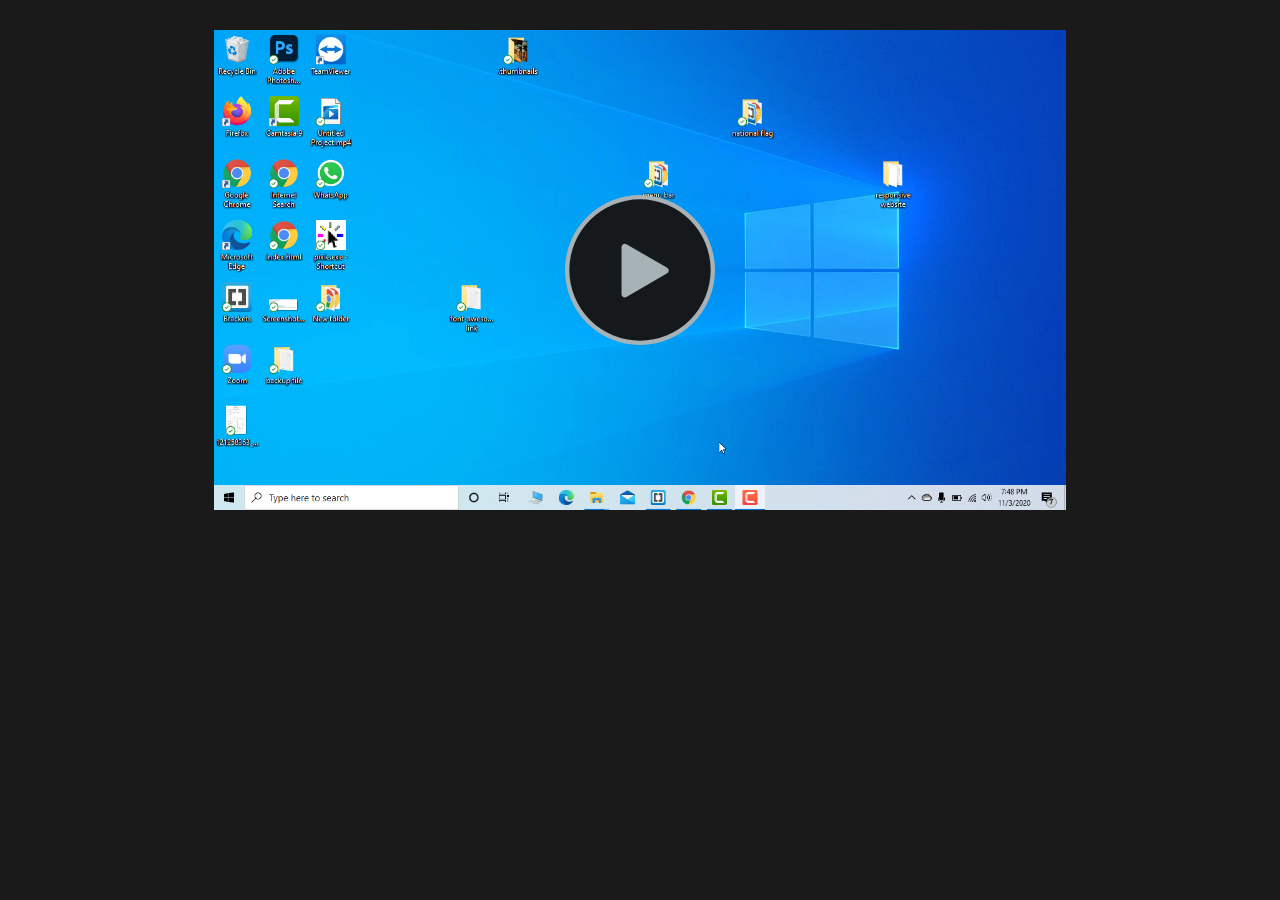
<file: responsive website design/responsive website design.html>
<!DOCTYPE HTML>
<html>
<head>
        <meta name="DC.date" content="2020-11-03 07:47:47 PM" />
        <meta name="DC.language" content="ENU" />

<meta name="google" value="notranslate" /> 
<meta http-equiv="Content-Type" content="text/html; charset=utf-8" />
<meta http-equiv="X-UA-Compatible" content="IE=edge,chrome=1">
<title>Created by Camtasia 9</title>

<style>
html, body {
	margin: 0px;
	padding: 0px;
	font-family:Verdana, Geneva, sans-serif;
	background-color: #1a1a1a;
	text-align: center;
	width: 100%;
    height: 100%; 
}

</style>

<link href="responsive website design_embed.css" rel="stylesheet" type="text/css">
</head>
<body>
<iframe class="tscplayer_inline" id="embeddedSmartPlayerInstance" src="responsive website design_player.html?embedIFrameId=embeddedSmartPlayerInstance" scrolling="no" frameborder="0" webkitAllowFullScreen mozallowfullscreen allowFullScreen></iframe>

</body>
</html>
</file>
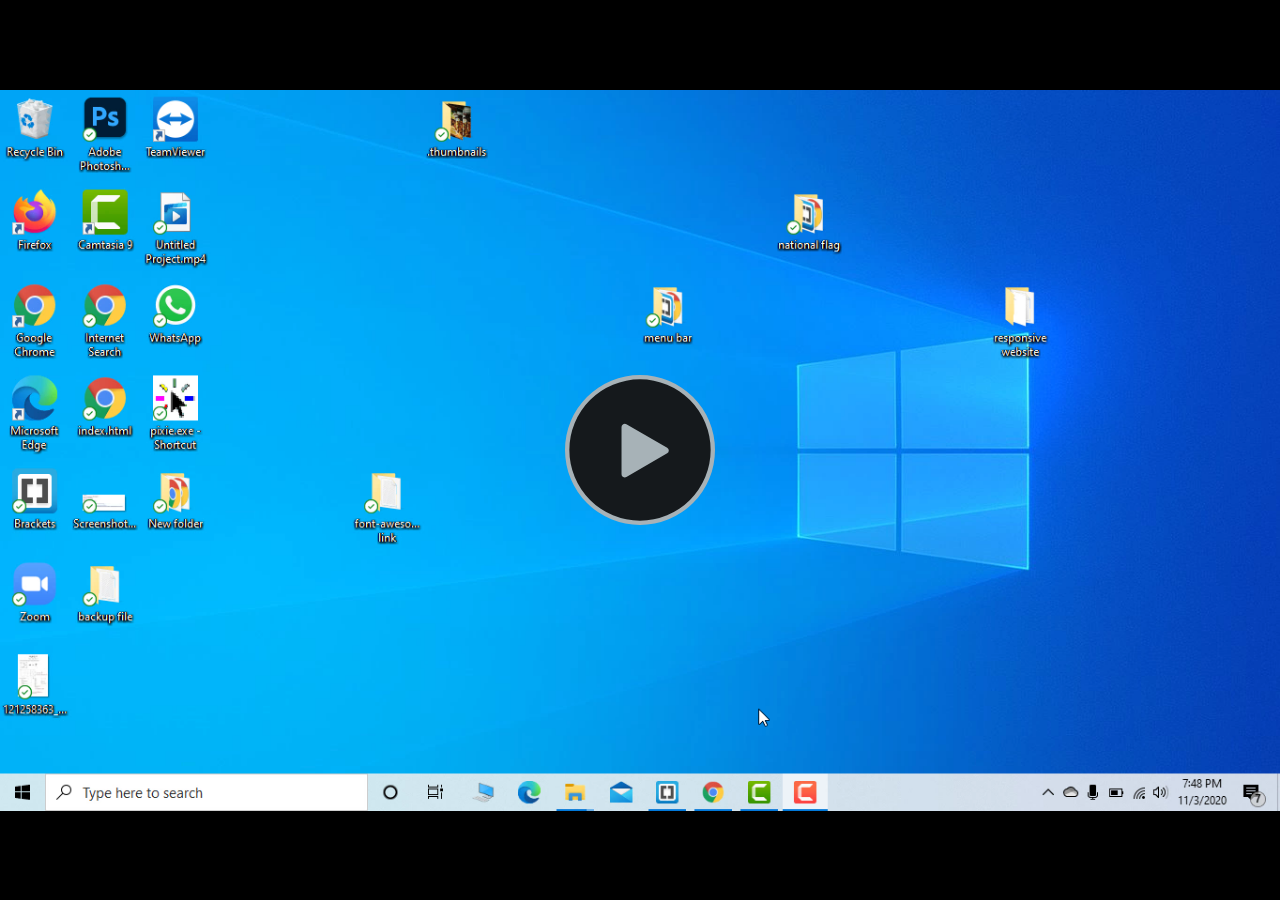
<file: responsive website design/responsive website design_player.html>
<!DOCTYPE html>
<!-- saved from url=(0014)about:internet -->
<html>
<head>
<meta name="google" value="notranslate" /> 
<meta http-equiv="Content-Type" content="text/html; charset=utf-8" />
<meta name="viewport" content="width=device-width, initial-scale=1" />
<meta http-equiv="X-UA-Compatible" content="IE=edge,chrome=1">
<title></title>
    <link href="https://fonts.googleapis.com/css?family=Quicksand|Actor|Source+Sans+Pro:900|Lato:400,700,900|Oswald:400,700|Abel:400|Dosis:600" rel="stylesheet">
<link href="skins/remix/techsmith-smart-player.min.css" rel="stylesheet" type="text/css" />

<style>
html, body {
	background-color: #1a1a1a;
}
</style>
</head>
<body>

<div id="tscVideoContent">
    <img width="32px" height="32px" style="position: absolute; top: 50%; left: 50%; margin: -16px 0 0 -16px"
         src="[data-uri]">
</div>

<script src="scripts/config_xml.js"></script>
<script type="text/javascript">
    (function (window) {
        function setup(TSC) {
             TSC.playerConfiguration.addMediaSrc("responsive website design.mp4");
             TSC.playerConfiguration.setXMPSrc("responsive website design_config.xml");
             TSC.playerConfiguration.setAutoHideControls(true);
             TSC.playerConfiguration.setBackgroundColor("#000000");
             TSC.playerConfiguration.setCaptionsEnabled(false);
             TSC.playerConfiguration.setSidebarEnabled(false);
             
             TSC.playerConfiguration.setAutoPlayMedia(false);
             TSC.playerConfiguration.setPosterImageSrc("responsive_website_design_First_Frame.png");
             TSC.playerConfiguration.setIsSearchable(false);
             TSC.playerConfiguration.setEndActionType("stop");
             TSC.playerConfiguration.setEndActionParam("true");
             TSC.playerConfiguration.setAllowRewind(-1);
             

             TSC.localizationStrings.setLanguage(TSC.languageCodes.ENGLISH);
			 
			 // Uncomment to turn full frame mode on
             //TSC.playerConfiguration.setDisableFullframeMode(false);

             // Use Fathom service
             //TSC.playerConfiguration.setFathomId("666850b8c609432d8c465dbaab3702a7");

             // Uncomment to see hotspot shapes
             //TSC.playerConfiguration.setDebugHotspot(true);

            TSC.mediaPlayer.init("#tscVideoContent");
        }

        function loadScript(e,t){if(!e||!(typeof e==="string")){return}var n=document.createElement("script");if(typeof document.attachEvent==="object"){n.onreadystatechange=function(){if(n.readyState==="complete"||n.readyState==="loaded"){if(t){t()}}}}else{n.onload=function(){if(t){t()}}}n.src=e;document.getElementsByTagName("head")[0].appendChild(n)}

        loadScript('scripts/techsmith-smart-player.min.js', function() {
            setup(window["TSC"]);
        });
    }(window));
</script>
</body>
</html>
</file>
<file: responsive website design/responsive website design_embed.css>
@charset "utf-8";

#tsc_player {
   z-index: 9999;	
}

.tscplayer_inline {
	position:static;
	margin: 30px;
	width: 852px;
	height: 480px;
	z-index:auto;
}

.tscplayer_fullframe {
	position:absolute;
	top: 0px;
	left: 0px;
	margin: 0px;
	padding: 0px;
	z-index: 9999;	
}

@media screen and (max-width: 852px) {
    .tscplayer_inline {
	width: 100%;
    }
}
</file>
<file: responsive website design/skins/remix/techsmith-smart-player.min.css>
.tsc-smartplayer{box-sizing:border-box;height:100%;margin:0;padding:0;color:#000;overflow:hidden}.tsc-smartplayer *,.tsc-smartplayer :after,.tsc-smartplayer :before{box-sizing:inherit}.tsc-smartplayer object:focus{outline:none}.tsc-smartplayer blockquote,.tsc-smartplayer code,.tsc-smartplayer dd,.tsc-smartplayer div,.tsc-smartplayer dl,.tsc-smartplayer dt,.tsc-smartplayer fieldset,.tsc-smartplayer form,.tsc-smartplayer h1,.tsc-smartplayer h2,.tsc-smartplayer h3,.tsc-smartplayer h4,.tsc-smartplayer h5,.tsc-smartplayer h6,.tsc-smartplayer input,.tsc-smartplayer legend,.tsc-smartplayer li,.tsc-smartplayer ol,.tsc-smartplayer p,.tsc-smartplayer pre,.tsc-smartplayer td,.tsc-smartplayer textarea,.tsc-smartplayer th,.tsc-smartplayer ul{margin:0;padding:0}.tsc-smartplayer input[type=color],.tsc-smartplayer input[type=date],.tsc-smartplayer input[type=datetime-local],.tsc-smartplayer input[type=datetime],.tsc-smartplayer input[type=email],.tsc-smartplayer input[type=month],.tsc-smartplayer input[type=number],.tsc-smartplayer input[type=password],.tsc-smartplayer input[type=search],.tsc-smartplayer input[type=tel],.tsc-smartplayer input[type=text],.tsc-smartplayer input[type=time],.tsc-smartplayer input[type=url],.tsc-smartplayer input[type=week],.tsc-smartplayer select:focus,.tsc-smartplayer textarea{font-size:16px}.tsc-smartplayer table{border-collapse:collapse;border-spacing:0}.tsc-smartplayer fieldset,.tsc-smartplayer img{border:0}.tsc-smartplayer address,.tsc-smartplayer caption,.tsc-smartplayer cite,.tsc-smartplayer code,.tsc-smartplayer dfn,.tsc-smartplayer em,.tsc-smartplayer strong,.tsc-smartplayer th,.tsc-smartplayer var{font-style:normal;font-weight:400}.tsc-smartplayer div,.tsc-smartplayer fieldset,.tsc-smartplayer form,.tsc-smartplayer h1,.tsc-smartplayer h2,.tsc-smartplayer h3,.tsc-smartplayer h4,.tsc-smartplayer h5,.tsc-smartplayer h6,.tsc-smartplayer p{-webkit-text-size-adjust:none}.tsc-smartplayer li{list-style:none}.tsc-smartplayer caption,.tsc-smartplayer th{text-align:left}.tsc-smartplayer h1,.tsc-smartplayer h2,.tsc-smartplayer h3,.tsc-smartplayer h4,.tsc-smartplayer h5,.tsc-smartplayer h6{font-size:100%;font-weight:400}.tsc-smartplayer q:after,.tsc-smartplayer q:before{content:''}.tsc-smartplayer abbr,.tsc-smartplayer acronym{border:0;font-variant:normal}.tsc-smartplayer sup{vertical-align:text-top}.tsc-smartplayer sub{vertical-align:text-bottom}.tsc-smartplayer input,.tsc-smartplayer select,.tsc-smartplayer textarea{font-family:inherit;font-weight:inherit;font-size:inherit}.tsc-smartplayer legend{color:#000}.tsc-smartplayer table{font-size:inherit}.tsc-smartplayer code,.tsc-smartplayer kbd,.tsc-smartplayer pre,.tsc-smartplayer samp,.tsc-smartplayer tt{font-family:monospace;line-height:100%}.tsc-smartplayer h1{font-size:138.5%}.tsc-smartplayer h2{font-size:123.1%}.tsc-smartplayer h3{font-size:108%}.tsc-smartplayer h1,.tsc-smartplayer h2,.tsc-smartplayer h3{margin:1em 0}.tsc-smartplayer h1,.tsc-smartplayer h2,.tsc-smartplayer h3,.tsc-smartplayer h4,.tsc-smartplayer h5,.tsc-smartplayer h6,.tsc-smartplayer strong{font-weight:700}.tsc-smartplayer abbr,.tsc-smartplayer acronym{border-bottom:1px dotted #000;cursor:help}.tsc-smartplayer em{font-style:italic}.tsc-smartplayer blockquote,.tsc-smartplayer dl,.tsc-smartplayer ol,.tsc-smartplayer ul{margin:1em}.tsc-smartplayer dl,.tsc-smartplayer ol,.tsc-smartplayer ul{margin-left:2em}.tsc-smartplayer ol li{list-style:decimal outside}.tsc-smartplayer ul li{list-style:disc outside}.tsc-smartplayer dl dd{margin-left:1em}.tsc-smartplayer td,.tsc-smartplayer th{border:0;padding:.5em}.tsc-smartplayer th{font-weight:700;text-align:center}.tsc-smartplayer caption{margin-bottom:.5em;text-align:center}.tsc-smartplayer fieldset,.tsc-smartplayer p,.tsc-smartplayer pre,.tsc-smartplayer table{margin:0}.tsc-smartplayer input[type=email],.tsc-smartplayer input[type=password],.tsc-smartplayer input[type=text],.tsc-smartplayer textarea{width:12.25em}.tsc-smartplayer video{max-width:100%;height:100%}
.appplayer,.tsc-smartplayer{font:13px/1.231 arial,helvetica,clean,sans-serif}.appplayer .button,.tsc-smartplayer .button{font-size:1rem;font-weight:400;padding:5px 10px;border-radius:4px;text-align:center;cursor:pointer;min-width:0;overflow-wrap:break-word;word-wrap:break-word;-ms-word-break:break-all}.appplayer .button:disabled,.tsc-smartplayer .button:disabled{opacity:.25;cursor:default}.caption-wrapper,.fullscreen-wrapper,.player-settings-wrapper{float:left}.tsc-smartplayer{position:relative;width:100%;height:100%;padding:0;margin:0;overflow:hidden;-webkit-overflow-scrolling:touch}.tsc-smartplayer :focus{outline:2px solid #1b7fcc}.tsc-smartplayer #controls :focus{outline-offset:-2px}.tsc-smartplayer input[type=radio]:focus{outline:none}.tsc-smartplayer ::-moz-focus-inner{border:0}.tsc-smartplayer .click-controls,.tsc-smartplayer .video-wrapper{width:100%;height:100%}.tsc-smartplayer .video-div{width:100%;height:100%;text-align:center}.tsc-smartplayer #hotspotContainer,.tsc-smartplayer #hotspotContainerDebug{position:absolute}.tsc-smartplayer .play-pause-state{position:absolute;top:0;bottom:0;left:0;right:0;height:100px;width:100px;margin:auto;display:none;border-radius:1000px;background-color:rgba(21,25,28,.6)}.tsc-smartplayer .play-state-indicator-container{height:40px;width:40px;margin-left:30px;margin-top:30px}.tsc-smartplayer .play-pause-state-indicator{height:100%;width:100%}.tsc-smartplayer .alert-dialog{display:none;position:absolute;top:30px;left:5%;right:5%;z-index:12;text-align:center;padding:15px;color:#fff;font-size:20px;background-color:#000}.small-desktop-width.tsc-smartplayer .alert-dialog{left:25%;right:25%}.tsc-smartplayer .alert-dialog a:active,.tsc-smartplayer .alert-dialog a:hover,.tsc-smartplayer .alert-dialog a:link,.tsc-smartplayer .alert-dialog a:visited{color:#fff}.tsc-smartplayer .alert-dialog span{display:block;max-height:200px;overflow-y:auto}.tsc-smartplayer .alert-dialog h4{font-size:16px;padding:5px 0;border-radius:20px;margin-top:14px;text-align:center;margin-left:auto;margin-right:auto;max-width:200px;color:#434343;background-color:#fff;border:1px solid #bcbcbc}.tsc-smartplayer .alert-only{text-indent:100%;white-space:nowrap;overflow:hidden}.tsc-smartplayer .tsc-io-container{position:absolute;display:inline;z-index:12;width:100%;height:100%;top:0;padding:0;margin:0;text-align:center;color:#fff}.tsc-smartplayer .tsc-io-message{margin-left:auto;margin-right:auto;position:relative;top:50%;transform:translateY(-50%);padding:8px;background-color:rgba(0,0,0,.8);border-radius:12px;max-width:300px;z-index:12}.tsc-smartplayer .tsc-io-message a:active,.tsc-smartplayer .tsc-io-message a:hover,.tsc-smartplayer .tsc-io-message a:link,.tsc-smartplayer .tsc-io-message a:visited{color:#fff}.tsc-smartplayer .tsc-io-message span{display:block}.tsc-smartplayer .tsc-io-container img{border:none;margin:10px 10px 0}.tsc-smartplayer .centeredImage{vertical-align:middle;text-align:center}.tsc-smartplayer .screen-text{display:none}.tsc-smartplayer .hotspots{position:absolute;width:100%;height:100%;top:0;left:0}.tsc-smartplayer .hotspots area:active{outline:none}.tsc-smartplayer .hotspots-mapimg{width:100%;height:100%}.tsc-smartplayer .youtube-pointer-event-workaround{position:absolute;width:100%;height:100%;top:0}.tsc-smartplayer .hide-element,.tsc-smartplayer .youtube-pointer-event-workaround.hide{display:none}.tsc-smartplayer .disabled-button{opacity:.5}.tsc-smartplayer .float-element-left{float:left}.tsc-smartplayer .caption{position:absolute;left:20px;right:20px;white-space:pre-wrap;line-height:0}.tsc-smartplayer .caption>p{display:inline-block;background-color:#000;font-family:Arial,Helvetica,sans-serif;color:#fff;line-height:1.2}.tsc-smartplayer .caption.hide{display:none}.tsc-smartplayer .caption.caption_under_video{position:relative;bottom:0!important;left:0;right:0}.tsc-smartplayer .captionVAlignTop{top:20px}.tsc-smartplayer .captionVAlignBottom{bottom:54px}.tsc-smartplayer .captionHAlignLeft{text-align:left}.tsc-smartplayer .captionHAlignCenter{text-align:center}.tsc-smartplayer .captionHAlignRight{text-align:right}.tsc-smartplayer .video-click-to-play-link,.tsc-smartplayer .video-click-to-replay-link{position:absolute;top:0;left:0;display:block;width:100%;height:100%;background-color:transparent;background-position:50%;background-repeat:no-repeat;background-size:100%;cursor:pointer}.tsc-smartplayer .noClickToPlayEvents{pointer-events:none}.tsc-smartplayer .video-click-to-play-error{opacity:.4;cursor:default}.tsc-smartplayer .video-click-to-play,.tsc-smartplayer .video-click-to-replay{position:absolute;top:50%;left:50%;margin:-75px 0 0 -75px;border:none;background-color:transparent;cursor:pointer}.tsc-smartplayer .sr-only{position:absolute;width:1px;height:1px;padding:0;margin:-1px;overflow:hidden;clip:rect(0,0,0,0);border:0}.appplayer{position:relative;border-radius:5px;background-size:cover;z-index:1}.appplayer .posterFade{background:rgba(0,0,0,.6);border-radius:5px;height:100%}.appplayer .appplayer .content{text-align:center;z-index:2}.appplayer .appplayer h2{color:#fff;font-weight:700;margin:50px 0 10px;text-shadow:0 0 2px #000;-webkit-filter:dropshadow(color=#000000,offx=0,offy=0);filter:dropshadow(color=#000000,offx=0,offy=0);z-index:2}.appplayer .externalLargePlayBtn{display:block;width:73px;height:73px;background:url('[data-uri]') no-repeat;background-size:contain;cursor:pointer;z-index:2}.appplayer .centerAbsoluteElement{position:absolute;top:50%;left:50%;transform:translate(-50%,-50%)}.appplayer .openVideoSmartPlayerContainer{text-align:center}.appplayer .openVideoSmartPlayerButton{width:260px;padding-left:60px;background:#42474c url('[data-uri]') no-repeat 15px;background-size:40px auto;color:#fff;font-size:14px}@media (min-width:400px){.appplayer .openVideoSmartPlayerButton{width:auto;font-size:18px;background-position:10px}}.appplayer .openSmartPlayerAppStoreButton{margin-top:30px;background-color:#909090;color:#fff;font-size:14px}.appplayer .appstoreBtn{display:block;width:91px;height:30px;background:url('[data-uri]') no-repeat;background-size:contain;margin:auto;z-index:2}.appplayer .appNativePlayBtn{position:absolute;left:25%;bottom:8px;display:block;width:50%;height:30px;background:url('[data-uri]') 50% no-repeat;background-size:129px 38px;color:#fff;cursor:pointer;text-shadow:0 -1px 0 #000;-webkit-filter:dropshadow(color=#000000,offx=0,offy=-1);filter:dropshadow(color=#000000,offx=0,offy=-1);font-size:.8em;font-weight:700;text-align:center;margin:0 auto;padding-top:8px;z-index:4}.appplayer .appNativePlayBtnText{font-size:.9em;font-weight:700;text-align:center;padding-top:2px}.appplayer .btmBrdr,.appplayer .topBrdr{height:8px;width:100%}.appplayer .topBrdr{border-radius:5px 5px 0 0;border-top:1px solid #ccc}.appplayer .btmBrdr{position:absolute;bottom:0;left:0;z-index:3;border-radius:0 0 5px 5px;border-top:1px solid #888;border-bottom:1px solid #000}.appplayer .btmBrdrInner,.appplayer .topBrdrInner{width:100%;height:7px}.appplayer .topBrdrInner{padding-bottom:1px;border-radius:4px 4px 0 0;background:linear-gradient(180deg,#747373 0,#363636)}.appplayer .btmBrdrInner{position:absolute;bottom:0;left:0;z-index:3;padding-top:1px;border-radius:0 0 4px 4px;background:linear-gradient(180deg,#474747 0,#333)}
.tsc-smartplayer #controls{position:absolute;bottom:0;left:0;width:100%;overflow:visible;font-family:Helvetica,Arial,sans-serif;z-index:3;-webkit-user-select:none;-moz-user-select:none;-ms-user-select:none;user-select:none;-webkit-touch-callout:none;-webkit-tap-highlight-color:rgba(0,0,0,0)}.tsc-smartplayer .hide #controls{display:none}.tsc-smartplayer #controls .control-button{display:block;float:left;padding:0;border-style:none;background-color:transparent;cursor:pointer}.tsc-smartplayer #controls .player-speed-select{border-radius:0;height:auto;padding:0;font-size:16px}.tsc-smartplayer #controls .hide{display:none}.tsc-smartplayer .progress-bar-control{width:100%}.tsc-smartplayer .progress-box-outer{margin:-4px 0 0;height:40px;width:100%;padding:0}.tsc-smartplayer .progress-box{width:100%;height:100%;padding:4px 0 32px;cursor:pointer;transition:padding .2s}.tsc-smartplayer .progress-box:hover{padding:2px 0 30px}.tsc-smartplayer .progress-scrubbar-track-left{float:left}.tsc-smartplayer #controls .progress-scrubbar-track:focus{outline-offset:0}.tsc-smartplayer .progress-scrubbar-track{position:relative;width:auto;height:100%;margin:0;-ms-touch-action:none;touch-action:none;box-shadow:0 -2px 8px rgba(21,25,28,.4)}.tsc-smartplayer .progress-scrubbar-track .scrubbar-loaded-track,.tsc-smartplayer .progress-scrubbar-track .scrubbar-played-track,.tsc-smartplayer .progress-scrubbar-track .scrubbar-track{position:absolute;left:0;top:0;height:100%;overflow:hidden}.tsc-smartplayer .progress-scrubbar-track .scrubbar-track{width:100%}.tsc-smartplayer .play-progress{overflow:visible}.tsc-smartplayer .scrubbar-scrubber{position:absolute;top:0;right:0}.tsc-smartplayer .markers{position:absolute;left:0;top:0;width:100%;height:100%}.tsc-smartplayer .volume-slider-container{float:left}.tsc-smartplayer .volume-slider-container .volume-slider-track-container{position:relative}.tsc-smartplayer .volume-slider-container .volume-slider-track{position:absolute;background-color:#1f242a;border-radius:3px}.tsc-smartplayer .volume-slider-container .volume-slider{position:absolute;cursor:pointer;height:100%;width:100%}.tsc-smartplayer .volume-slider-container .volume-slider .ui-slider-range{position:absolute;bottom:0;border:none;background-color:#364347}.tsc-smartplayer .volume-slider-container .volume-slider .ui-slider-handle{position:absolute;display:block;border:none;border-radius:3px;background-color:#c7d2d7}.tsc-smartplayer .volume-slider-container.vertical{position:absolute;transition:height .1s;bottom:100%;width:31px;height:67px;background-color:rgba(21,25,28,.6);left:6.5px;margin-bottom:10px;padding:15px 0 5px}.tsc-smartplayer .volume-slider-container.vertical .volume-slider-track-container{width:100%;height:100%}.tsc-smartplayer .volume-slider-container.vertical .volume-slider-track{width:4px;left:13.5px;height:100%}.tsc-smartplayer .volume-slider-container.vertical .volume-slider .ui-slider-range{width:4px;left:13.5px;border-radius:0 0 3px 3px}.tsc-smartplayer .volume-slider-container.vertical .volume-slider .ui-slider-handle{left:9px;width:13px;height:9px}.tsc-smartplayer .volume-slider-container.horizontal{position:relative;transition:width .1s;height:31px;width:67px;background-color:transparent;top:-4.5px;padding:0 15px 0 5px}.tsc-smartplayer .volume-slider-container.horizontal .volume-slider-track-container{height:100%;width:100%}.tsc-smartplayer .volume-slider-container.horizontal .volume-slider-track{top:13.5px;height:4px;width:100%}.tsc-smartplayer .volume-slider-container.horizontal .volume-slider .ui-slider-range{top:13.5px;height:4px;border-radius:3px 0 0 3px}.tsc-smartplayer .volume-slider-container.horizontal .volume-slider .ui-slider-handle{top:9px;height:13px;width:9px}.tsc-smartplayer #controls .volume-slider-container.hide{display:block;padding:0}.tsc-smartplayer #controls .volume-slider-container.vertical.hide{height:0}.tsc-smartplayer #controls .volume-slider-container.horizontal.hide{width:0}.tsc-smartplayer .player-settings-container{position:absolute;bottom:44px;right:0;padding:10px;color:#a5b0b5;white-space:nowrap}.tsc-smartplayer .bottom-controls{padding:0 0 5px;height:30px;bottom:0;position:absolute}.tsc-smartplayer .bottom-left-controls{left:0}.tsc-smartplayer .bottom-right-controls{right:0}.tsc-smartplayer .play-time{margin:0 0 0 5px;padding:0;cursor:default;font-size:15px;line-height:24px;color:#a5b0b5}.tsc-smartplayer .play-rewind-controls,.tsc-smartplayer .play-time,.tsc-smartplayer .prev-next-controls,.tsc-smartplayer .volume-wrapper{float:left}.tsc-smartplayer .caption-wrapper,.tsc-smartplayer .fullscreen-wrapper,.tsc-smartplayer .player-settings-wrapper,.tsc-smartplayer .toc-button-wrapper{float:right}.tsc-smartplayer .ui-widget-content{background:none;border:none}
.tsc-smartplayer #imageWrapper{width:100%;height:100%;transition:all .3s cubic-bezier(.16,.86,.74,.89)!important}.tsc-smartplayer #imageDiv{max-width:100%;max-height:100%}.tsc-smartplayer .imageDiv-animation-style{transition:all .3s cubic-bezier(.16,.86,.74,.89)!important}.tsc-smartplayer #quizBar{display:none;z-index:11;width:100%;background:#005a8c;border:none;color:#fff;font-size:1.125rem;font-weight:300;font-family:museo sans,Arial,Helvetica,sans-serif;height:40px;line-height:40px;text-align:center;position:fixed;bottom:0;cursor:pointer;-webkit-user-select:none;-moz-user-select:none;-ms-user-select:none;user-select:none}
.preRoll{position:absolute;z-index:20;overflow:hidden;border:0}.preRollHidden{visibility:hidden}.preRoll-disableMouse{pointer-events:none}.preRoll-fullPage{top:0;left:0;width:100%;height:100%}
.tsc-smartplayer .toc-container{position:absolute;top:0;left:0;bottom:44px;display:none;width:252px;border-color:#4c4c4c;border-width:1px;border-style:none solid;color:#fff;background:rgba(0,0,0,.85);overflow:hidden}.tsc-smartplayer .toc-container.right{left:auto;right:0}.tsc-smartplayer .toc-head-container{position:relative;overflow:hidden}.tsc-smartplayer .toc-head-container label{height:0;font-size:0}.tsc-smartplayer .toc-media-title{font-size:inherit;font-weight:inherit;padding:6px 2px 4px}.tsc-smartplayer .toc-search-container{border:1px solid #ccc;border-radius:12px;margin:0 2px 4px;padding:2px 2px 2px 22px;background:#fff url('[data-uri]') scroll no-repeat 3px;overflow:hidden;letter-spacing:0}.tsc-smartplayer .toc-search-input-label{float:left}.tsc-smartplayer .toc-search-input{display:block;width:190px;height:22px;padding:0 0 0 2px;border-style:none;font-size:18px;letter-spacing:0}.tsc-smartplayer .clear-search-button{display:block;float:right;width:23px;height:22px;padding:0;border-style:none;cursor:pointer;background:#fff url('[data-uri]') scroll no-repeat 50%}.tsc-smartplayer .toc-full-screen-search-alert{display:none;margin:5px 0;padding:10px;color:#fff;font-size:12px;background-color:#ba8a29;background-image:linear-gradient(180deg,#ba8a29,#a8502f);border:1px solid maroon;box-shadow:0 0 5px rgba(0,0,0,.5);text-shadow:1px 1px 0 rgba(0,0,0,.5)}.tsc-smartplayer .toc-pip-image-container{display:none;border:1px solid #fff;margin-top:10px;margin-bottom:10px}.tsc-smartplayer .toc-content-scroll-container{position:absolute;top:30px;left:0;right:0;bottom:0;overflow-y:auto}.tsc-smartplayer .toc-content-container{display:-ms-flexbox;display:flex;-ms-flex-direction:column;flex-direction:column}.tsc-smartplayer .toc-item{display:-ms-flexbox;display:flex;-ms-flex-direction:row;flex-direction:row;-ms-flex-align:center;align-items:center;-ms-flex-line-pack:start;align-content:flex-start;padding:10px;margin:2px 0;border-radius:0;background-color:transparent;border:0;color:#fff;cursor:pointer}.tsc-smartplayer .toc-item:hover{background-color:#333}.tsc-smartplayer .limit-max-toc-item-height{max-height:80px}.tsc-smartplayer .center-flex-content,.tsc-smartplayer .toc-item-thumbnail{-ms-flex-pack:center;justify-content:center}.tsc-smartplayer .toc-item-thumbnail{display:-ms-flexbox;display:flex;-ms-flex-align:center;align-items:center}.tsc-smartplayer .toc-item-text{-ms-flex:2 0 0;flex:2 0 0;margin-left:10px;overflow:hidden;max-height:64px;text-align:left;word-wrap:break-word}.tsc-smartplayer .toc-item-text-only{margin-left:0}.tsc-smartplayer .found-search-text{color:#40c6e2}
.tsc-smartplayer .progress-box .quiz-marker{top:0;position:absolute;height:100%;width:4px;border-radius:100px;background-color:hsla(0,0%,100%,.5);transition:width .1s,transform .1s}.tsc-smartplayer .progress-box:hover .quiz-marker{width:8px;transform:translateX(-2px)}.tsc-smartplayer .question-set-container{position:absolute;z-index:10;top:0;left:0;right:0;height:100%;width:100%;background-color:hsla(0,0%,100%,.9);font-family:museo sans,Arial,Helvetica,sans-serif;font-size:1rem;font-weight:300;line-height:normal}.image-view.tsc-smartplayer .question-set-container{position:fixed;bottom:40px;height:calc(100% - 40px);width:auto;background-color:#fff}.small-desktop-width.small-desktop-height.tsc-smartplayer .question-set-container{width:calc(100% - 20px)}.image-view.small-desktop-width.small-desktop-height.tsc-smartplayer .question-set-container{top:0;right:0;left:auto;width:300px;border-left:thin solid #999;border-top:none;border-bottom:none;border-radius:0}.video-view.small-desktop-width.small-desktop-height.tsc-smartplayer .question-set-container{left:0;bottom:0;top:auto;height:auto;min-width:300px;max-width:580px;background:none}.tsc-smartplayer .question-set-container input[type=radio]{margin-right:10px}.tsc-smartplayer .chat-bubble-arrow{display:none}.video-view.tsc-smartplayer .chat-bubble-arrow{position:absolute;left:130px;bottom:-10px;display:block;height:0;width:0;border-left:4px solid transparent;border-right:4px solid transparent;border-top:10px solid hsla(0,0%,100%,.9)}.tsc-smartplayer .question-content-container{-ms-flex:1 1 auto;flex:1 1 auto;overflow-y:auto;padding:0;outline:none}.video-view.tsc-smartplayer .question-content-container{background-color:hsla(0,0%,100%,.9)}.medium-mobile-height.video-view.tsc-smartplayer .question-content-container{background:none}.small-desktop-width.small-desktop-height.video-view.tsc-smartplayer .question-content-container{max-height:calc(100vh - 200px)}.tsc-smartplayer .question-set-controls{-ms-flex:none;flex:none;display:-ms-flexbox;display:flex;padding:0 10px 10px;margin:0;background:none;outline:none}.small-desktop-width.small-desktop-height.video-view.tsc-smartplayer .question-set-controls{border-radius:0 0 12px 12px;background-color:hsla(0,0%,100%,.9)}.tsc-smartplayer .question-set-content{display:block;height:100%;overflow-y:auto}.medium-mobile-height.tsc-smartplayer .question-set-content{display:-ms-flexbox;display:flex;-ms-flex-direction:column;flex-direction:column;overflow-y:visible}.tsc-smartplayer .question-header{padding:14px;color:#fff;background-color:#2a3137}.video-view.small-desktop-width.small-desktop-height.tsc-smartplayer .question-header{border-radius:12px 12px 0 0}.tsc-smartplayer .question-heading{outline:none}.tsc-smartplayer .question-correct-text{margin-top:5px;color:#98c92d;font-size:.8em}.tsc-smartplayer .question-incorrect-text{margin-top:5px;color:#fc4242;font-size:.8em}.tsc-smartplayer .question-count{float:right;padding:0 0 10px 10px;color:#9aa4aa}.tsc-smartplayer .current-number{color:#fff}.tsc-smartplayer .question-feedback{padding:14px;color:#fff;background-color:#1f242a;font-size:.9em}.tsc-smartplayer .question-answers,.tsc-smartplayer .question-text{overflow:hidden;word-wrap:break-word}.tsc-smartplayer .question-text{font-size:1.125rem;font-weight:500}.tsc-smartplayer .question-answers{padding:5px 15px;background:none;text-align:center;outline:none}.small-desktop-width.small-desktop-height.video-view.tsc-smartplayer .question-answers{background-color:hsla(0,0%,100%,.9)}.tsc-smartplayer .email_address,.tsc-smartplayer .fill-in-the-blank-input,.tsc-smartplayer .first_name,.tsc-smartplayer .last_name,.tsc-smartplayer .short-answer-input{padding-left:2px;padding-right:2px;border-radius:0}.tsc-smartplayer .email_address,.tsc-smartplayer .fill-in-the-blank-input,.tsc-smartplayer .first_name,.tsc-smartplayer .last_name{height:23px}.tsc-smartplayer .minimized{top:100%!important;display:none}.tsc-smartplayer .continue-button,.tsc-smartplayer .next-button,.tsc-smartplayer .previous-button,.tsc-smartplayer .submit-button,.tsc-smartplayer .submitting-response-container{display:none}.tsc-smartplayer .continue-button,.tsc-smartplayer .next-button,.tsc-smartplayer .submit-button{margin-left:auto;-ms-flex-item-align:end;align-self:flex-end}.tsc-smartplayer .question-set-results,.tsc-smartplayer .submitting-response-container{position:absolute;top:0;bottom:0;left:0;right:0;height:180px;margin:auto;text-align:center}.tsc-smartplayer .results-title,.tsc-smartplayer .ungradeable-details{margin-bottom:25px}.tsc-smartplayer .gradeable-details,.tsc-smartplayer .ungradeable-details{font-size:.8125rem;font-weight:300}.tsc-smartplayer .results-title,.tsc-smartplayer .submitting-response-container{font-size:1.25rem;font-weight:500}.tsc-smartplayer .hide-answers-button,.tsc-smartplayer .view-answers-button{display:block;margin-left:auto;margin-right:auto;margin-top:10px}.tsc-smartplayer .submitting-text{display:block}.tsc-smartplayer .loading-image{display:block;margin-left:auto;margin-right:auto;margin-top:15px;width:40px;height:40px}.tsc-smartplayer .multiple-choice{margin:16px 0;padding:5px;word-wrap:break-word}.tsc-smartplayer .active-question-item:hover,.tsc-smartplayer .highlight-background{margin-left:-4px;padding-left:9px;border-radius:12px;background-color:#cdcdcd}.tsc-smartplayer .active-question-item:active,.tsc-smartplayer .picked-quiz-item{border-radius:12px;background-color:#cdcdcd}.tsc-smartplayer .fill-in-the-blank-input,.tsc-smartplayer .short-answer-input{width:85%!important;margin:16px 0!important;font-family:Actor,sans-serif;font-weight:400}.tsc-smartplayer .multiple-choice{display:block;text-align:left}.tsc-smartplayer .image-fill-in-the-blank-feedback{margin-top:16px;margin-bottom:16px}.tsc-smartplayer .image-feedback,.tsc-smartplayer .image-fill-in-the-blank-feedback{height:22px;width:22px;vertical-align:bottom;margin-right:6px}.tsc-smartplayer .feedback-placeholder{display:none}.tsc-smartplayer .confirm-button,.tsc-smartplayer .continue-video-button,.tsc-smartplayer .review-answers-button,.tsc-smartplayer .review-button{max-width:182px;margin:10px;border-radius:10px}.tsc-smartplayer .quiz-button{-ms-flex:0 1 auto;flex:0 1 auto;border-style:ridge;border-radius:8px}.tsc-smartplayer .primary{display:block;border:none;padding:10px;color:#fff;background:#299acf}.tsc-smartplayer .primary:hover:not([disabled]){background:#3e8dd9}.tsc-smartplayer .secondary{border:2px solid #448ccb;padding:10px;color:#448ccb;background:none}.tsc-smartplayer .secondary:hover:not([disabled]){border-color:#3e8dd9;color:#3e8dd9}.tsc-smartplayer .fill-parent{width:100%;margin:0}.tsc-smartplayer .top-button-element{margin-bottom:8px}.tsc-smartplayer .tsc_quiz_setup_container{position:absolute;z-index:13;top:50%;left:50%;transform:translate(-50%,-50%);width:100%;padding:10px;overflow-y:auto;background-color:#fff;font-family:Arial,Helvetica,sans-serif;font-size:18px;text-align:center}.small-desktop-width.small-desktop-height.tsc-smartplayer .tsc_quiz_setup_container{max-width:560px;margin:auto;border:1px solid #ccc;box-shadow:0 0 10px rgba(0,0,0,.5)}.tsc-smartplayer .tsc_quiz_setup_container input{max-width:400px;color:#325ea3}.small-desktop-width.small-desktop-height.tsc-smartplayer .tsc_quiz_setup_container input{width:95%}.tsc-smartplayer .tsc_quiz_setup_container h2{margin:15px 10px;color:#000ad2;font-size:1.1em}.small-desktop-width.small-desktop-height.tsc-smartplayer .tsc_quiz_setup_container h2{margin:20px 30px;text-align:left;font-size:1.2em}.tsc-smartplayer .tsc_quiz_setup_container p{margin:20px 0}.tsc-smartplayer .tsc_quiz_setup_container .tsc_begin_button{padding:10px 15px;border-radius:4px;border:none;font-size:1.4em;background-color:buttonface;cursor:pointer}.tsc-smartplayer .tsc_quiz_setup_container .tsc_begin_button:disabled{cursor:auto}.tsc-smartplayer .tsc_quiz_setup_container .skip_control{display:block;margin:10px auto 0;padding:6px 10px;border:none;border-radius:6px;box-shadow:0 0 1px rgba(0,0,0,.5);color:#fff;background-color:#333;font-size:1.4em;cursor:pointer}.small-desktop-width.small-desktop-height.tsc-smartplayer .tsc_quiz_setup_container .skip_control{font-size:.75em}.tsc-smartplayer .tsc_quiz_setup_container .skip_control:hover:not([disabled]){border:none;color:#3e8dd9}.tsc-smartplayer .tsc_quiz_question_count_data{color:#000;font-size:1rem;font-family:Museo,sans-serif;font-weight:300}.tsc-smartplayer .tsc-status{height:25px}.tsc-smartplayer .above-scroll{position:absolute;top:0;left:0;right:0;display:none;padding-left:5px;background-color:#fff}.medium-mobile-height.tsc-smartplayer .above-scroll{display:block}.tsc-smartplayer .setup_input_block{max-width:404px;width:100%;margin-top:12px;margin-left:auto;margin-right:auto;text-align:center}.tsc-smartplayer .setup_input_block input{color:#246eb6}.tsc-smartplayer .review-confirmation-container,.tsc-smartplayer .start-question-set-confirmation-container{position:absolute;z-index:10;left:0;bottom:0;padding:8px;border-radius:12px;box-shadow:0 0 5px rgba(0,0,0,.5);background-color:hsla(0,0%,100%,.9)}.tsc-smartplayer .review-confirmation-container{padding:0;min-width:135px}.tsc-smartplayer .review-confirmation-container .results-summary{padding:12px;border-radius:7px 7px 0 0;background-color:#2a3137}.tsc-smartplayer .review-confirmation-container .results-summary span{float:right}.tsc-smartplayer .review-confirmation-container .correct-result{margin-bottom:4px;color:#98c92d}.tsc-smartplayer .review-confirmation-container .incorrect-result{color:#fc4242}.tsc-smartplayer .review-confirmation-container .controls-container{padding:10px}.tsc-smartplayer.medium-mobile-height .inside-scroll{display:none}.tsc-smartplayer .tsc_setup_input_container{margin-bottom:10px;text-align:center}.small-desktop-width.small-desktop-height.tsc-smartplayer .tsc_setup_input_container{margin-bottom:20px}.video-view.tsc-smartplayer .tsc_overlay{position:absolute;z-index:9;top:0;left:0;width:100%;height:100%;padding:0;margin:0;opacity:.7;background-color:#000;transition:all .3s ease-in-out}.image-view.tsc-smartplayer .tsc_overlay{display:none}
.tsc-smartplayer .tscrl-project-view{display:block;overflow:hidden;background-color:#000}.tsc-smartplayer .tscrl-project-view,.tsc-smartplayer .tscrl-scene-track-view{position:absolute;top:0;bottom:0;left:0;right:0}.tsc-smartplayer .tscrl-scene{position:absolute!important;top:0;left:0;right:0;bottom:0;visibility:hidden}.tsc-smartplayer .tscrl-scene.tscrl-active-view{visibility:visible;text-align:center}.tsc-smartplayer .tscrl-source{max-width:100%;max-height:100%}.tsc-smartplayer .tscrl-source.tscrl-rotate0{position:absolute;top:50%;left:50%;transform:translate(-50%,-50%)}.tsc-smartplayer .tscrl-source.tscrl-rotate90{position:absolute;top:50%;left:50%;transform:translate(-50%,-50%) rotate(90deg)}.tsc-smartplayer .tscrl-source.tscrl-rotate180{position:absolute;top:50%;left:50%;transform:translate(-50%,-50%) rotate(180deg)}.tsc-smartplayer .tscrl-source.tscrl-rotate270{position:absolute;top:50%;left:50%;transform:translate(-50%,-50%) rotate(270deg)}
.tsc-smartplayer .ui{display:inline-block;overflow:hidden;background-repeat:no-repeat;background-position:50%}.tsc-smartplayer .rewind-button-glyph{width:44px;height:22px;background-image:url("data:image/svg+xml;charset=utf-8,%3Csvg width='19' height='14' viewBox='0 0 19 14' version='2' xmlns='http://www.w3.org/2000/svg' xmlns:xlink='http://www.w3.org/1999/xlink' xmlns:figma='http://www.figma.com/figma/ns'%3E%3Cuse xlink:href='%23a' fill='%23c7d2d7' style='mix-blend-mode:normal' figma:type='vector-operation'/%3E%3Cdefs%3E%3Cpath id='a' d='M12 0S0 6 0 7s12 7 12 7v-4s6 4 7 4V0c-1 0-7 4-7 4V0z'/%3E%3C/defs%3E%3C/svg%3E")}.tsc-smartplayer .play-button-glyph{width:44px;height:22px;background-image:url("data:image/svg+xml;charset=utf-8,%3Csvg width='11' height='14' viewBox='0 0 11 14' version='2' xmlns='http://www.w3.org/2000/svg' xmlns:xlink='http://www.w3.org/1999/xlink' xmlns:figma='http://www.figma.com/figma/ns'%3E%3Cuse xlink:href='%23a' transform='rotate(90 5.5 5.5)' fill='%23c7d2d7' style='mix-blend-mode:normal' figma:type='vector'/%3E%3Cdefs%3E%3Cpath id='a' d='M7 0c1 0 7 11 7 11H0S6 0 7 0z'/%3E%3C/defs%3E%3C/svg%3E")}.tsc-smartplayer .pause-button-glyph{width:44px;height:22px;background-image:url("data:image/svg+xml;charset=utf-8,%3Csvg width='12' height='14' viewBox='0 0 12 14' version='2' xmlns='http://www.w3.org/2000/svg' xmlns:xlink='http://www.w3.org/1999/xlink' xmlns:figma='http://www.figma.com/figma/ns'%3E%3Cg style='mix-blend-mode:normal' figma:type='group' fill='%23c7d2d7'%3E%3Cuse xlink:href='%23a' style='mix-blend-mode:normal' figma:type='rounded-rectangle'/%3E%3Cuse xlink:href='%23a' transform='translate(8)' style='mix-blend-mode:normal' figma:type='rounded-rectangle'/%3E%3C/g%3E%3Cdefs%3E%3Cpath id='a' d='M0 1a1 1 0 0 1 1-1h2a1 1 0 0 1 1 1v12a1 1 0 0 1-1 1H1a1 1 0 0 1-1-1V1z'/%3E%3C/defs%3E%3C/svg%3E")}.tsc-smartplayer .play-button-background-glyph{background-image:url("data:image/svg+xml;charset=utf-8,%3Csvg xmlns='http://www.w3.org/2000/svg' xmlns:xlink='http://www.w3.org/1999/xlink' width='44' height='51' viewBox='0 0 44 51'%3E%3Cuse xlink:href='%23a' transform='rotate(90 26 20.5)' fill='%23c7d2d7'/%3E%3Cdefs%3E%3Cpath id='a' d='M28.4 4.5c1.16-2 4.04-2 5.2 0L55.25 42c1.15 2-.29 4.5-2.6 4.5H9.35c-2.31 0-3.75-2.5-2.6-4.5L28.4 4.5z'/%3E%3C/defs%3E%3C/svg%3E");background-size:contain;background-position:100%}.tsc-smartplayer .pause-button-background-glyph{background-image:url("data:image/svg+xml;charset=utf-8,%3Csvg width='12' height='14' viewBox='0 0 12 14' version='2' xmlns='http://www.w3.org/2000/svg' xmlns:xlink='http://www.w3.org/1999/xlink' xmlns:figma='http://www.figma.com/figma/ns'%3E%3Cg style='mix-blend-mode:normal' figma:type='group' fill='%23c7d2d7'%3E%3Cuse xlink:href='%23a' style='mix-blend-mode:normal' figma:type='rounded-rectangle'/%3E%3Cuse xlink:href='%23a' transform='translate(8)' style='mix-blend-mode:normal' figma:type='rounded-rectangle'/%3E%3C/g%3E%3Cdefs%3E%3Cpath id='a' d='M0 1a1 1 0 0 1 1-1h2a1 1 0 0 1 1 1v12a1 1 0 0 1-1 1H1a1 1 0 0 1-1-1V1z'/%3E%3C/defs%3E%3C/svg%3E");background-size:contain}.tsc-smartplayer .previous-button-glyph{width:44px;height:22px;background-image:url("data:image/svg+xml;charset=utf-8,%3Csvg width='16' height='14' viewBox='0 0 16 14' version='2' xmlns='http://www.w3.org/2000/svg' xmlns:xlink='http://www.w3.org/1999/xlink' xmlns:figma='http://www.figma.com/figma/ns'%3E%3Cg style='mix-blend-mode:normal' figma:type='group' fill='%23c7d2d7'%3E%3Cuse xlink:href='%23a' style='mix-blend-mode:normal' figma:type='rounded-rectangle'/%3E%3Cuse xlink:href='%23b' transform='translate(4)' style='mix-blend-mode:normal' figma:type='vector'/%3E%3C/g%3E%3Cdefs%3E%3Cpath id='a' d='M0 1a1 1 0 0 1 1-1h2a1 1 0 0 1 1 1v12a1 1 0 0 1-1 1H1a1 1 0 0 1-1-1V1z'/%3E%3Cpath id='b' d='M12 0v14L0 7l12-7z'/%3E%3C/defs%3E%3C/svg%3E")}.tsc-smartplayer .next-button-glyph{width:44px;height:22px;background-image:url("data:image/svg+xml;charset=utf-8,%3Csvg width='16' height='14' viewBox='0 0 16 14' version='2' xmlns='http://www.w3.org/2000/svg' xmlns:xlink='http://www.w3.org/1999/xlink' xmlns:figma='http://www.figma.com/figma/ns'%3E%3Cg style='mix-blend-mode:normal' figma:type='group' fill='%23c7d2d7'%3E%3Cuse xlink:href='%23a' style='mix-blend-mode:normal' figma:type='vector'/%3E%3Cuse xlink:href='%23b' transform='translate(12)' style='mix-blend-mode:normal' figma:type='rounded-rectangle'/%3E%3C/g%3E%3Cdefs%3E%3Cpath id='a' d='M0 0v14l12-7L0 0z'/%3E%3Cpath id='b' d='M0 0h4v14H0V0z'/%3E%3C/defs%3E%3C/svg%3E")}.tsc-smartplayer .settings-button-active-glyph{width:44px;height:22px;background-image:url("data:image/svg+xml;charset=utf-8,%3Csvg width='20' height='20' viewBox='0 0 20 20' version='2' xmlns='http://www.w3.org/2000/svg' xmlns:xlink='http://www.w3.org/1999/xlink' xmlns:figma='http://www.figma.com/figma/ns'%3E%3Cuse xlink:href='%23a' fill='%23fff' style='mix-blend-mode:normal' figma:type='vector-operation'/%3E%3Cdefs%3E%3Cpath id='a' fill-rule='evenodd' d='M8 2a2 2 0 1 1 4 0v.252c.734.19 1.427.48 2.064.856l.532-.533c.78-.78 2.048-.78 2.83 0 .78.78.78 2.048 0 2.83l-.534.53A7.94 7.94 0 0 1 17.748 8H18a2 2 0 1 1 0 4h-.252a8.003 8.003 0 0 1-.856 2.064l.533.532c.78.78.78 2.048 0 2.83-.78.78-2.048.78-2.83 0l-.53-.534a7.94 7.94 0 0 1-2.065.856V18a2 2 0 1 1-4 0v-.252a8.003 8.003 0 0 1-2.064-.856l-.532.533c-.78.78-2.048.78-2.83 0a2.004 2.004 0 0 1 0-2.83l.534-.53A7.94 7.94 0 0 1 2.252 12H2a2 2 0 1 1 0-4h.252c.19-.734.48-1.427.856-2.064l-.533-.532a2.004 2.004 0 0 1 0-2.83c.78-.78 2.048-.78 2.83 0l.53.534A7.9 7.9 0 0 1 8 2.252V2zm7 8c0 2.76-2.24 5-5 5s-5-2.24-5-5 2.24-5 5-5 5 2.24 5 5z'/%3E%3C/defs%3E%3C/svg%3E")}.tsc-smartplayer .settings-button-glyph{width:44px;height:22px;background-image:url("data:image/svg+xml;charset=utf-8,%3Csvg width='20' height='20' viewBox='0 0 20 20' version='2' xmlns='http://www.w3.org/2000/svg' xmlns:xlink='http://www.w3.org/1999/xlink' xmlns:figma='http://www.figma.com/figma/ns'%3E%3Cuse xlink:href='%23a' fill='%23c7d2d7' style='mix-blend-mode:normal' figma:type='vector-operation'/%3E%3Cdefs%3E%3Cpath id='a' fill-rule='evenodd' d='M8 2a2 2 0 1 1 4 0v.252c.734.19 1.427.48 2.064.856l.532-.533c.78-.78 2.048-.78 2.83 0 .78.78.78 2.048 0 2.83l-.534.53A7.94 7.94 0 0 1 17.748 8H18a2 2 0 1 1 0 4h-.252a8.003 8.003 0 0 1-.856 2.064l.533.532c.78.78.78 2.048 0 2.83-.78.78-2.048.78-2.83 0l-.53-.534a7.94 7.94 0 0 1-2.065.856V18a2 2 0 1 1-4 0v-.252a8.003 8.003 0 0 1-2.064-.856l-.532.533c-.78.78-2.048.78-2.83 0a2.004 2.004 0 0 1 0-2.83l.534-.53A7.94 7.94 0 0 1 2.252 12H2a2 2 0 1 1 0-4h.252c.19-.734.48-1.427.856-2.064l-.533-.532a2.004 2.004 0 0 1 0-2.83c.78-.78 2.048-.78 2.83 0l.53.534A7.9 7.9 0 0 1 8 2.252V2zm7 8c0 2.76-2.24 5-5 5s-5-2.24-5-5 2.24-5 5-5 5 2.24 5 5z'/%3E%3C/defs%3E%3C/svg%3E")}.tsc-smartplayer .closed-caption-active-glyph{width:44px;height:22px;background-image:url("data:image/svg+xml;charset=utf-8,%3Csvg width='22' height='12' viewBox='0 0 22 12' version='2' xmlns='http://www.w3.org/2000/svg' xmlns:xlink='http://www.w3.org/1999/xlink' xmlns:figma='http://www.figma.com/figma/ns'%3E%3Cuse xlink:href='%23a' transform='translate(0 -9)' fill='%23fff' style='mix-blend-mode:normal' figma:type='text'/%3E%3Cdefs%3E%3Cpath id='a' d='M6.336 20.504c2.068 0 3.322-.88 4.07-1.892l-1.518-1.408c-.594.814-1.408 1.254-2.442 1.254-1.936 0-3.212-1.474-3.212-3.542 0-2.068 1.276-3.52 3.212-3.52 1.034 0 1.848.418 2.442 1.254l1.518-1.408C9.658 10.23 8.404 9.35 6.336 9.35c-3.234 0-5.5 2.354-5.5 5.566 0 3.234 2.266 5.588 5.5 5.588zm10.935 0c2.07 0 3.323-.88 4.072-1.892l-1.518-1.408c-.595.814-1.41 1.254-2.443 1.254-1.934 0-3.21-1.474-3.21-3.542 0-2.068 1.275-3.52 3.21-3.52 1.036 0 1.85.418 2.444 1.254l1.517-1.408c-.747-1.012-2-1.892-4.069-1.892-3.232 0-5.498 2.354-5.498 5.566 0 3.234 2.265 5.588 5.5 5.588z'/%3E%3C/defs%3E%3C/svg%3E")}.tsc-smartplayer .closed-caption-glyph{width:44px;height:22px;background-image:url("data:image/svg+xml;charset=utf-8,%3Csvg width='22' height='12' viewBox='0 0 22 12' version='2' xmlns='http://www.w3.org/2000/svg' xmlns:xlink='http://www.w3.org/1999/xlink' xmlns:figma='http://www.figma.com/figma/ns'%3E%3Cuse xlink:href='%23a' transform='translate(0 -9)' fill='%23c7d2d7' style='mix-blend-mode:normal' figma:type='text'/%3E%3Cdefs%3E%3Cpath id='a' d='M6.336 20.504c2.068 0 3.322-.88 4.07-1.892l-1.518-1.408c-.594.814-1.408 1.254-2.442 1.254-1.936 0-3.212-1.474-3.212-3.542 0-2.068 1.276-3.52 3.212-3.52 1.034 0 1.848.418 2.442 1.254l1.518-1.408C9.658 10.23 8.404 9.35 6.336 9.35c-3.234 0-5.5 2.354-5.5 5.566 0 3.234 2.266 5.588 5.5 5.588zm10.935 0c2.07 0 3.323-.88 4.072-1.892l-1.518-1.408c-.595.814-1.41 1.254-2.443 1.254-1.934 0-3.21-1.474-3.21-3.542 0-2.068 1.275-3.52 3.21-3.52 1.036 0 1.85.418 2.444 1.254l1.517-1.408c-.747-1.012-2-1.892-4.069-1.892-3.232 0-5.498 2.354-5.498 5.566 0 3.234 2.265 5.588 5.5 5.588z'/%3E%3C/defs%3E%3C/svg%3E")}.tsc-smartplayer .toc-button-active-glyph{width:44px;height:22px;background-image:url("data:image/svg+xml;charset=utf-8,%3Csvg width='17' height='10' viewBox='0 0 17 10' version='2' xmlns='http://www.w3.org/2000/svg' xmlns:xlink='http://www.w3.org/1999/xlink' xmlns:figma='http://www.figma.com/figma/ns'%3E%3Cg style='mix-blend-mode:normal' figma:type='group' fill='%23fff'%3E%3Cuse xlink:href='%23a' style='mix-blend-mode:normal' figma:type='rounded-rectangle'/%3E%3Cuse xlink:href='%23b' transform='translate(5)' style='mix-blend-mode:normal' figma:type='rounded-rectangle'/%3E%3Cuse xlink:href='%23a' transform='translate(0 4)' style='mix-blend-mode:normal' figma:type='rounded-rectangle'/%3E%3Cuse xlink:href='%23b' transform='translate(5 4)' style='mix-blend-mode:normal' figma:type='rounded-rectangle'/%3E%3Cuse xlink:href='%23a' transform='translate(0 8)' style='mix-blend-mode:normal' figma:type='rounded-rectangle'/%3E%3Cuse xlink:href='%23b' transform='translate(5 8)' style='mix-blend-mode:normal' figma:type='rounded-rectangle'/%3E%3C/g%3E%3Cdefs%3E%3Cpath id='a' d='M0 1a1 1 0 0 1 1-1h1a1 1 0 0 1 0 2H1a1 1 0 0 1-1-1z'/%3E%3Cpath id='b' d='M0 1a1 1 0 0 1 1-1h10a1 1 0 0 1 0 2H1a1 1 0 0 1-1-1z'/%3E%3C/defs%3E%3C/svg%3E")}.tsc-smartplayer .toc-button-glyph{width:44px;height:22px;background-image:url("data:image/svg+xml;charset=utf-8,%3Csvg width='17' height='10' viewBox='0 0 17 10' version='2' xmlns='http://www.w3.org/2000/svg' xmlns:xlink='http://www.w3.org/1999/xlink' xmlns:figma='http://www.figma.com/figma/ns'%3E%3Cg style='mix-blend-mode:normal' figma:type='group' fill='%23c7d2d7'%3E%3Cuse xlink:href='%23a' style='mix-blend-mode:normal' figma:type='rounded-rectangle'/%3E%3Cuse xlink:href='%23b' transform='translate(5)' style='mix-blend-mode:normal' figma:type='rounded-rectangle'/%3E%3Cuse xlink:href='%23a' transform='translate(0 4)' style='mix-blend-mode:normal' figma:type='rounded-rectangle'/%3E%3Cuse xlink:href='%23b' transform='translate(5 4)' style='mix-blend-mode:normal' figma:type='rounded-rectangle'/%3E%3Cuse xlink:href='%23a' transform='translate(0 8)' style='mix-blend-mode:normal' figma:type='rounded-rectangle'/%3E%3Cuse xlink:href='%23b' transform='translate(5 8)' style='mix-blend-mode:normal' figma:type='rounded-rectangle'/%3E%3C/g%3E%3Cdefs%3E%3Cpath id='a' d='M0 1a1 1 0 0 1 1-1h1a1 1 0 0 1 0 2H1a1 1 0 0 1-1-1z'/%3E%3Cpath id='b' d='M0 1a1 1 0 0 1 1-1h10a1 1 0 0 1 0 2H1a1 1 0 0 1-1-1z'/%3E%3C/defs%3E%3C/svg%3E")}.tsc-smartplayer .fullscreen-button-glyph{width:44px;height:22px;background-image:url("data:image/svg+xml;charset=utf-8,%3Csvg width='20' height='18' viewBox='0 0 20 18' version='2' xmlns='http://www.w3.org/2000/svg' xmlns:xlink='http://www.w3.org/1999/xlink' xmlns:figma='http://www.figma.com/figma/ns'%3E%3Cg style='mix-blend-mode:normal' figma:type='group' fill='%23c7d2d7'%3E%3Cuse xlink:href='%23a' style='mix-blend-mode:normal' figma:type='vector-operation'/%3E%3Cuse xlink:href='%23a' transform='rotate(90 10 10)' style='mix-blend-mode:normal' figma:type='vector-operation'/%3E%3Cuse xlink:href='%23a' transform='rotate(180 10 9)' style='mix-blend-mode:normal' figma:type='vector-operation'/%3E%3Cuse xlink:href='%23b' transform='rotate(-90 9 9)' style='mix-blend-mode:normal' figma:type='vector-operation'/%3E%3C/g%3E%3Cdefs%3E%3Cpath id='a' d='M5 0H1a1 1 0 0 0-1 1v4a1 1 0 0 0 2 0V2h3a1 1 0 0 0 0-2z'/%3E%3Cpath id='b' d='M5 0H1a1 1 0 0 0-1 1v4a1 1 0 0 0 2 0V2h3a1 1 0 0 0 0-2z'/%3E%3C/defs%3E%3C/svg%3E")}.tsc-smartplayer .fullscreen-button-active-glyph{width:44px;height:22px;background-image:url("data:image/svg+xml;charset=utf-8,%3Csvg width='16' height='15' viewBox='0 0 16 15' version='2' xmlns='http://www.w3.org/2000/svg' xmlns:xlink='http://www.w3.org/1999/xlink' xmlns:figma='http://www.figma.com/figma/ns'%3E%3Cg style='mix-blend-mode:normal' figma:type='group' fill='%23fff'%3E%3Cuse xlink:href='%23a' transform='translate(10 9)' style='mix-blend-mode:normal' figma:type='vector-operation'/%3E%3Cuse xlink:href='%23b' transform='rotate(90 -1.5 7.5)' style='mix-blend-mode:normal' figma:type='vector-operation'/%3E%3Cuse xlink:href='%23a' transform='rotate(180 3 3)' style='mix-blend-mode:normal' figma:type='vector-operation'/%3E%3Cuse xlink:href='%23c' transform='rotate(-90 8 -2)' style='mix-blend-mode:normal' figma:type='vector-operation'/%3E%3C/g%3E%3Cdefs%3E%3Cpath id='a' d='M5 0H1a1 1 0 0 0-1 1v4a1 1 0 0 0 2 0V2h3a1 1 0 0 0 0-2z'/%3E%3Cpath id='b' d='M5 0H1a1 1 0 0 0-1 1v4a1 1 0 0 0 2 0V2h3a1 1 0 0 0 0-2z'/%3E%3Cpath id='c' d='M5 0H1a1 1 0 0 0-1 1v4a1 1 0 0 0 2 0V2h3a1 1 0 0 0 0-2z'/%3E%3C/defs%3E%3C/svg%3E")}.tsc-smartplayer .full-frame-button-glyph{width:44px;height:22px;background-image:url("data:image/svg+xml;charset=utf-8,%3Csvg width='11' height='11' viewBox='0 0 11 11' version='2' xmlns='http://www.w3.org/2000/svg' xmlns:xlink='http://www.w3.org/1999/xlink' xmlns:figma='http://www.figma.com/figma/ns'%3E%3Cg style='mix-blend-mode:normal' figma:type='group' fill='%23c7d2d7'%3E%3Cuse xlink:href='%23a' style='mix-blend-mode:normal' figma:type='vector-operation'/%3E%3Cuse xlink:href='%23a' transform='rotate(180 5.5 5.5)' style='mix-blend-mode:normal' figma:type='vector-operation'/%3E%3C/g%3E%3Cdefs%3E%3Cpath id='a' d='M5 0H1a1 1 0 0 0-1 1v4a1 1 0 0 0 2 0V2h3a1 1 0 0 0 0-2z'/%3E%3C/defs%3E%3C/svg%3E")}.tsc-smartplayer .full-frame-button-active-glyph{width:44px;height:22px;background-image:url("data:image/svg+xml;charset=utf-8,%3Csvg width='12' height='12' viewBox='0 0 12 12' version='2' xmlns='http://www.w3.org/2000/svg' xmlns:xlink='http://www.w3.org/1999/xlink' xmlns:figma='http://www.figma.com/figma/ns'%3E%3Cg style='mix-blend-mode:normal' figma:type='group' fill='%23fff'%3E%3Cuse xlink:href='%23a' transform='translate(6 6)' style='mix-blend-mode:normal' figma:type='vector-operation'/%3E%3Cuse xlink:href='%23a' transform='rotate(180 3 3)' style='mix-blend-mode:normal' figma:type='vector-operation'/%3E%3C/g%3E%3Cdefs%3E%3Cpath id='a' d='M5 0H1a1 1 0 0 0-1 1v4a1 1 0 0 0 2 0V2h3a1 1 0 0 0 0-2z'/%3E%3C/defs%3E%3C/svg%3E")}.tsc-smartplayer .expand-button-glyph{width:44px;height:22px;background-image:url("data:image/svg+xml;charset=utf-8,%3Csvg width='18' height='16' viewBox='0 0 18 16' version='2' xmlns='http://www.w3.org/2000/svg' xmlns:xlink='http://www.w3.org/1999/xlink' xmlns:figma='http://www.figma.com/figma/ns' fill='%23c7d2d7'%3E%3Cuse xlink:href='%23a' transform='scale(18 16)' style='mix-blend-mode:normal' figma:type='rounded-rectangle'/%3E%3Cdefs%3E%3Cimage id='a' width='1' height='1' preserveAspectRatio='none' xlink:href='[data-uri]'/%3E%3C/defs%3E%3C/svg%3E")}.tsc-smartplayer .play-button-overlay-glyph{width:150px;height:150px;background-image:url("data:image/svg+xml;charset=utf-8,%3Csvg xmlns='http://www.w3.org/2000/svg' data-name='Layer 1' viewBox='0 0 138 138'%3E%3Ctitle%3Eplay_button_overlay%3C/title%3E%3Cg data-name='play button overlay'%3E%3Cpath data-name='path0' fill='%2315191c' d='M136 69A67 67 0 1 1 69 2a67 67 0 0 1 67 67z'/%3E%3Cpath data-name='path1' fill='%23a7b2b7' d='M94 66.9a3 3 0 0 1 0 5.2L56.5 93.8a3 3 0 0 1-4.5-2.6V47.9a3 3 0 0 1 4.5-2.6z'/%3E%3Cpath data-name='path2' fill='%23a7b2b7' d='M69 138A69 69 0 1 0 0 69a69 69 0 0 0 69 69zm65-69A65 65 0 1 1 69 4a65 65 0 0 1 65 65z'/%3E%3C/g%3E%3C/svg%3E")}.tsc-smartplayer .replay-button-overlay-glyph{width:150px;height:150px;background-image:url("data:image/svg+xml;charset=utf-8,%3Csvg xmlns='http://www.w3.org/2000/svg' data-name='Layer 1' viewBox='0 0 138 138'%3E%3Ctitle%3Ereplay_button%3C/title%3E%3Cg data-name='replay button'%3E%3Cpath data-name='path0' fill='%2315191c' d='M136 69A67 67 0 1 1 69 2a67 67 0 0 1 67 67z'/%3E%3Cpath data-name='path1' fill='%23a7b2b7' d='M34.3 69a35 35 0 0 0 69.5 6h-3a32 32 0 1 1-.4-14v-4h1.9a35 35 0 0 0-68 12z'/%3E%3Cpath data-name='path2' fill='%23a7b2b7' d='M102.8 60.8a3 3 0 0 1-4.7 2.3L82.9 52.9a3 3 0 0 1 .4-5.2l16.4-8a3 3 0 0 1 4.3 2.9z'/%3E%3Cpath data-name='path3' fill='%23a7b2b7' d='M69 138A69 69 0 1 0 0 69a69 69 0 0 0 69 69zm65-69A65 65 0 1 1 69 4a65 65 0 0 1 65 65z'/%3E%3C/g%3E%3C/svg%3E")}.tsc-smartplayer .volume-muted-button-glyph{width:44px;height:22px;background-image:url("data:image/svg+xml;charset=utf-8,%3Csvg width='16' height='20' viewBox='0 0 16 20' version='2' xmlns='http://www.w3.org/2000/svg' xmlns:xlink='http://www.w3.org/1999/xlink' xmlns:figma='http://www.figma.com/figma/ns'%3E%3Cg style='mix-blend-mode:normal' figma:type='group' fill='%23c7d2d7'%3E%3Cg style='mix-blend-mode:normal' figma:type='vector-operation' transform='translate(1.02)'%3E%3Cuse xlink:href='%23a' style='mix-blend-mode:normal'/%3E%3Cuse xlink:href='%23b' style='mix-blend-mode:normal'/%3E%3C/g%3E%3Cuse xlink:href='%23c' transform='rotate(-45 4.12 1.707)' style='mix-blend-mode:normal' figma:type='rounded-rectangle'/%3E%3C/g%3E%3Cdefs%3E%3Cpath id='a' d='M11 0L9 1 5.36 5.55 11 11.193V0z'/%3E%3Cpath id='b' d='M.5 14H5l4 5 2 1v-3.15L.384 6.232 0 7v6l.5 1z'/%3E%3Cpath id='c' d='M0 0h2v20H0V0z'/%3E%3C/defs%3E%3C/svg%3E");background-position:10px}.tsc-smartplayer .volume-low-button-glyph{width:44px;height:22px;background-image:url("data:image/svg+xml;charset=utf-8,%3Csvg width='11' height='20' viewBox='0 0 11 20' version='2' xmlns='http://www.w3.org/2000/svg' xmlns:xlink='http://www.w3.org/1999/xlink' xmlns:figma='http://www.figma.com/figma/ns'%3E%3Cuse xlink:href='%23a' fill='%23c7d2d7' style='mix-blend-mode:normal' figma:type='vector'/%3E%3Cdefs%3E%3Cpath id='a' d='M0 7l.5-1H5l4-5 2-1v20l-2-1-4-5H.5L0 13V7z'/%3E%3C/defs%3E%3C/svg%3E");background-position:11px}.tsc-smartplayer .volume-medium-button-glyph{width:44px;height:22px;background-image:url("data:image/svg+xml;charset=utf-8,%3Csvg width='19' height='20' viewBox='0 0 19 20' version='2' xmlns='http://www.w3.org/2000/svg' xmlns:xlink='http://www.w3.org/1999/xlink' xmlns:figma='http://www.figma.com/figma/ns'%3E%3Cg style='mix-blend-mode:normal' figma:type='group' fill='%23c7d2d7'%3E%3Cuse xlink:href='%23a' style='mix-blend-mode:normal' figma:type='vector'/%3E%3Cuse xlink:href='%23b' transform='translate(14 7)' style='mix-blend-mode:normal' figma:type='vector'/%3E%3C/g%3E%3Cdefs%3E%3Cpath id='a' d='M0 7l.5-1H5l4-5 2-1v20l-2-1-4-5H.5L0 13V7z'/%3E%3Cpath id='b' d='M0-.75h-.75v1.5H0v-1.5zm0 6h-.75v1.5H0v-1.5zm0-4.5C2.377.75 3.25 2.03 3.25 3S2.377 5.25 0 5.25v1.5c2.956 0 4.75-1.72 4.75-3.75C4.75.97 2.956-.75 0-.75v1.5z'/%3E%3C/defs%3E%3C/svg%3E");background-position:11px}.tsc-smartplayer .volume-high-button-glyph{width:44px;height:22px;background-image:url("data:image/svg+xml;charset=utf-8,%3Csvg width='23' height='20' viewBox='0 0 23 20' version='2' xmlns='http://www.w3.org/2000/svg' xmlns:xlink='http://www.w3.org/1999/xlink' xmlns:figma='http://www.figma.com/figma/ns'%3E%3Cg style='mix-blend-mode:normal' figma:type='group' fill='%23c7d2d7'%3E%3Cuse xlink:href='%23a' style='mix-blend-mode:normal' figma:type='vector'/%3E%3Cuse xlink:href='%23b' transform='translate(14 7)' style='mix-blend-mode:normal' figma:type='vector'/%3E%3Cuse xlink:href='%23c' transform='translate(14 2)' style='mix-blend-mode:normal' figma:type='vector'/%3E%3C/g%3E%3Cdefs%3E%3Cpath id='a' d='M0 7l.5-1H5l4-5 2-1v20l-2-1-4-5H.5L0 13V7z'/%3E%3Cpath id='b' d='M0-.75h-.75v1.5H0v-1.5zm0 6h-.75v1.5H0v-1.5zm0-4.5C2.377.75 3.25 2.03 3.25 3S2.377 5.25 0 5.25v1.5c2.956 0 4.75-1.72 4.75-3.75C4.75.97 2.956-.75 0-.75v1.5z'/%3E%3Cpath id='c' d='M0-1h-1v2h1v-2zm0 16h-1v2h1v-2zM0 1c2.395 0 4.118.888 5.253 2.164C6.403 4.46 7 6.214 7 8c0 1.787-.597 3.54-1.747 4.836C4.118 14.112 2.395 15 0 15v2c2.938 0 5.215-1.112 6.747-2.836C8.263 12.46 9 10.214 9 8c0-2.213-.737-4.46-2.253-6.164C5.215.112 2.937-1 0-1v2z'/%3E%3C/defs%3E%3C/svg%3E");background-position:11px}.tsc-smartplayer .scrubbar-track{background-color:#1f242a}.tsc-smartplayer .scrubbar-loaded-track{width:2px;background-color:#364347}.tsc-smartplayer .scrubbar-played-track{width:2px;background-color:#c7d2d7}.tsc-smartplayer .toc_title_backdrop{width:8px;height:18px;background-color:#0d0f11}.tsc-smartplayer .control-backdrop{height:44px;background-color:rgba(21,25,28,.6)}.tsc-smartplayer .player-settings-container{background-color:rgba(21,25,28,.6)}
</file>
